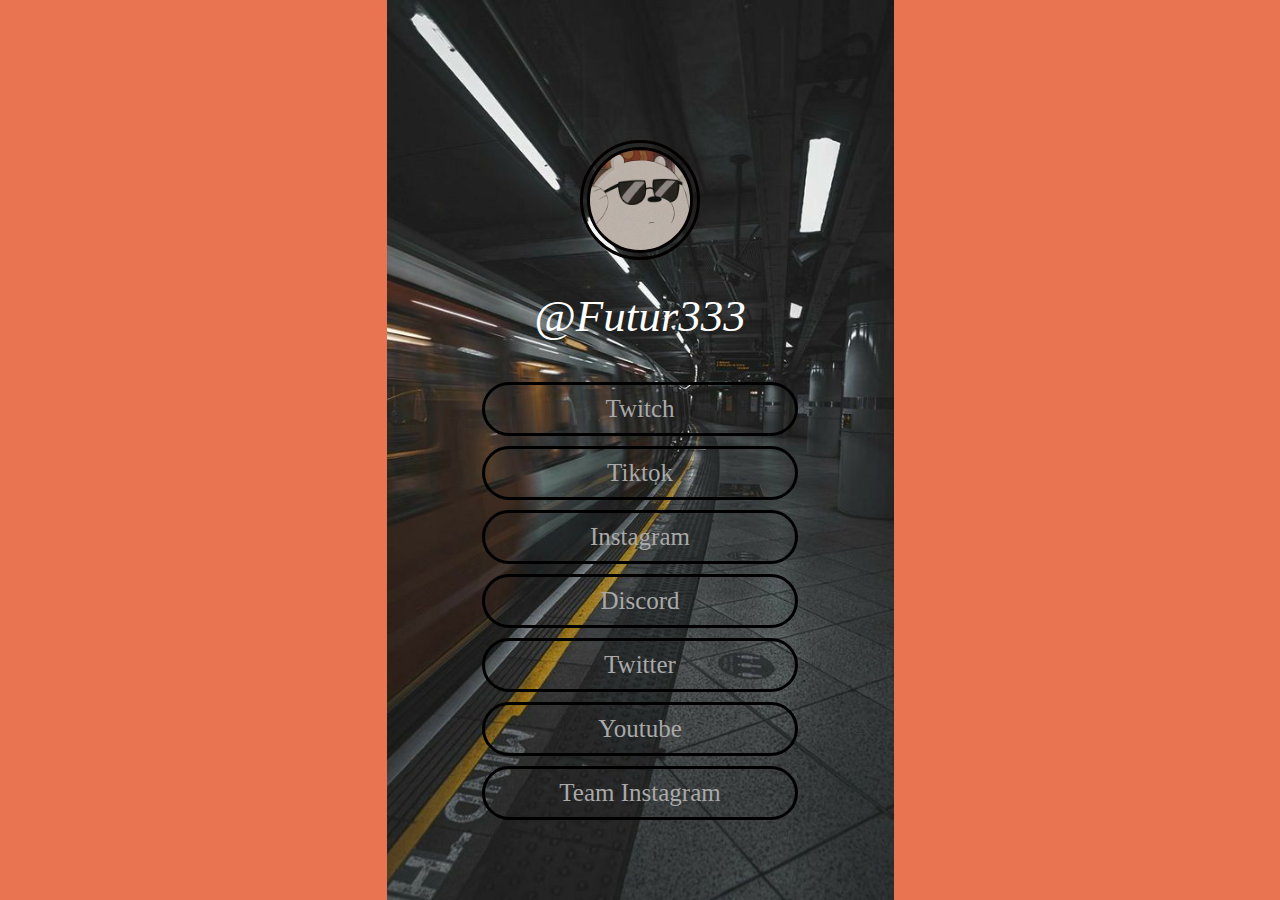
<file: index.html>
<html lang="en">

<head>
    <meta charset="UTF-8">
    <meta http-equiv="X-UA-Compatible" content="IE=edge">
    <meta name="viewport" content="width=device-width, initial-scale=1.0">
    <link rel="stylesheet" href="styling copy.css">
    <title>Document</title>
</head>

<body>
    
    <!-- 1. Profile Picture  -->
    <img class="profile-picture"
    src ="white bear.png.jpg" />

    <!-- 2. Profile Name or User Account  -->

    <div class="profile-name">@Futur333</div>

    <!-- 3. Links  -->

    <a href="https://www.twitch.tv/futur33333" class="links">
        Twitch
    </a>


    <a href="https://www.tiktok.com/@stam__30" class="links">
        Tiktok
    </a>

    <a href="https://www.instagram.com/stam_quijano/" class="links">
        Instagram
    </a>

    <a href="https://discord.gg/b9vVxdRhSH" class="links">
        Discord
    </a>

    <a href="https://twitter.com/Futur33333_" class="links">
        Twitter
    </a>

    <a href="https://www.youtube.com/channel/UC7dI1KuF-Wtt-e_R1iemsCg/featured" class="links">
        Youtube
    </a>

    <a href="https://www.instagram.com/katon_gaming/" class="links">
        Team Instagram
    </a>
    


    


    
</body>

</html>
</file>
<file: styling copy.css>
body {
    background-image: url('BG.jpg');
    background-color: #E97451;
    width: 700;
    height: auto; 
    padding: auto;
    margin: auto;

    background-size: contain;
    
    background-repeat: no-repeat;
    background-attachment: 100px;
    background-position: center;
  }

  .profile-picture {
    display: block;
    margin-left: auto;
    margin-right: auto;
  
    margin-top: 20%;
    height: 100px;
    max-width: 100px;
    border: 10px double rgb(4, 0, 0);
  
    border-radius: 50%;
  }
  
  .profile-name {
    text-align: center;
    color: white;
    padding: 30px;
    font-size: 45px;
    font-style: oblique;

  }
  
  .links {
    text-align: center;
    margin-top: 10px;
    border: 1px solid rgb(0, 0, 0);
    border-width: 3px;
    padding: 10px;
  
    width: 290px;
    display: block;
    margin-left: auto;
    margin-right: auto;
  
    border-radius: 40px;
  
    font-size: 25px;
  }
  
  a {
    text-decoration: none;
  
    color: rgb(169, 169, 169);
    transition: color 1s;
  }
  
  a:hover {
    color: black;
    background-color: white;
    font: bold;
  }
</file>
